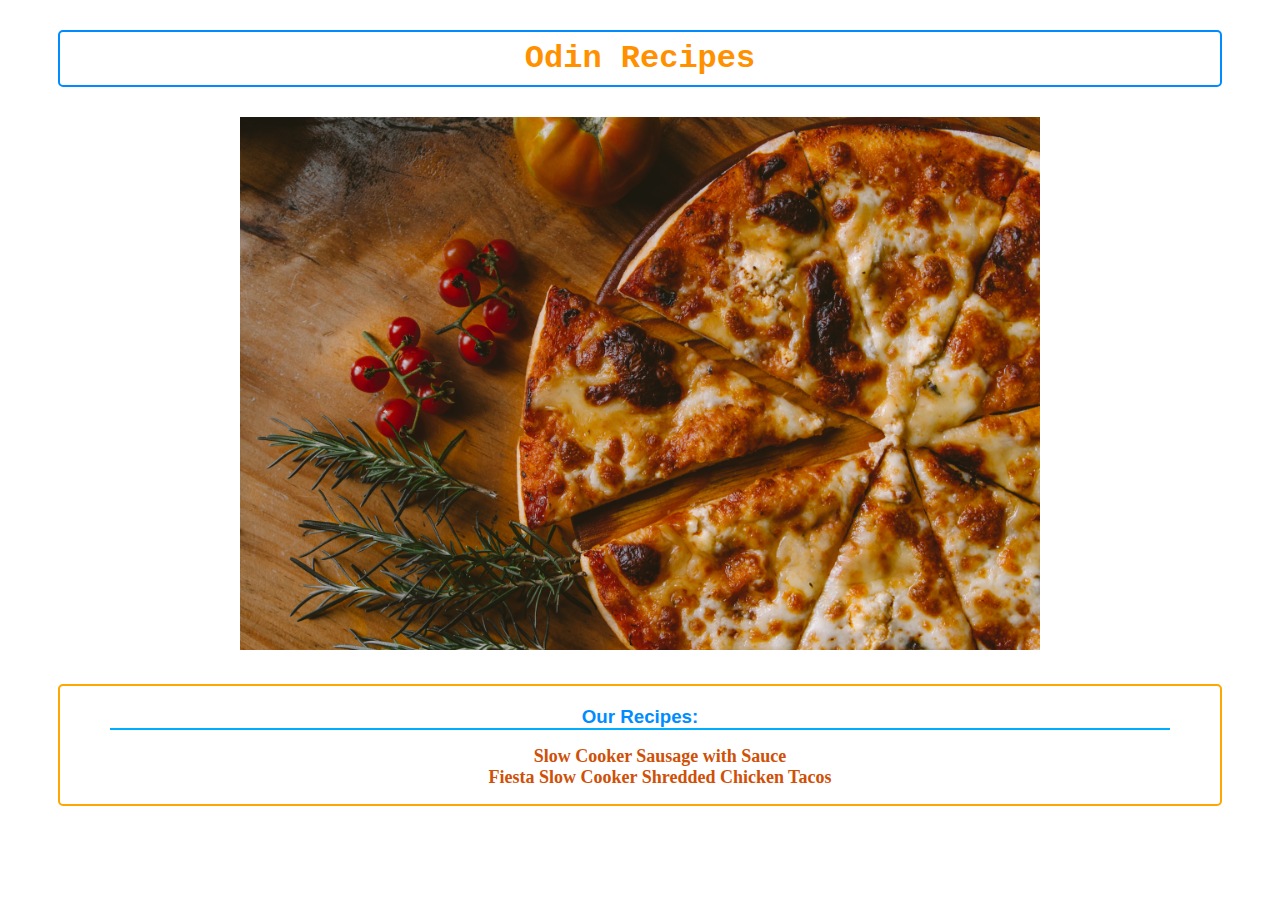
<file: index.html>
<!DOCTYPE html>
<html>
  <head>
    <meta charset="utf-8">
    <title>Odin Recipes</title>
    <link rel="stylesheet" href="./styles.css">
  </head>
  <body>
    <h1 class="header">Odin Recipes</h1>
    <img style="width: 800px; height: auto;" src="./img/odin_recipes.jpg" alt="pizza pic">

    <div class="recipes-links">
      <h3>Our Recipes:</h3>
      <ul>
        <li><a href="./recipes/sandwiche/sandwiche.html" target="_blank" rel="noopener noreferrer">Slow Cooker Sausage with Sauce</a></li>
        <li><a href="./recipes/tacos/tacos.html" target="_blank" rel="noopener noreferrer">Fiesta Slow Cooker Shredded Chicken Tacos</a></li>
      </ul>
    </div>
  </body>
</html>
</file>
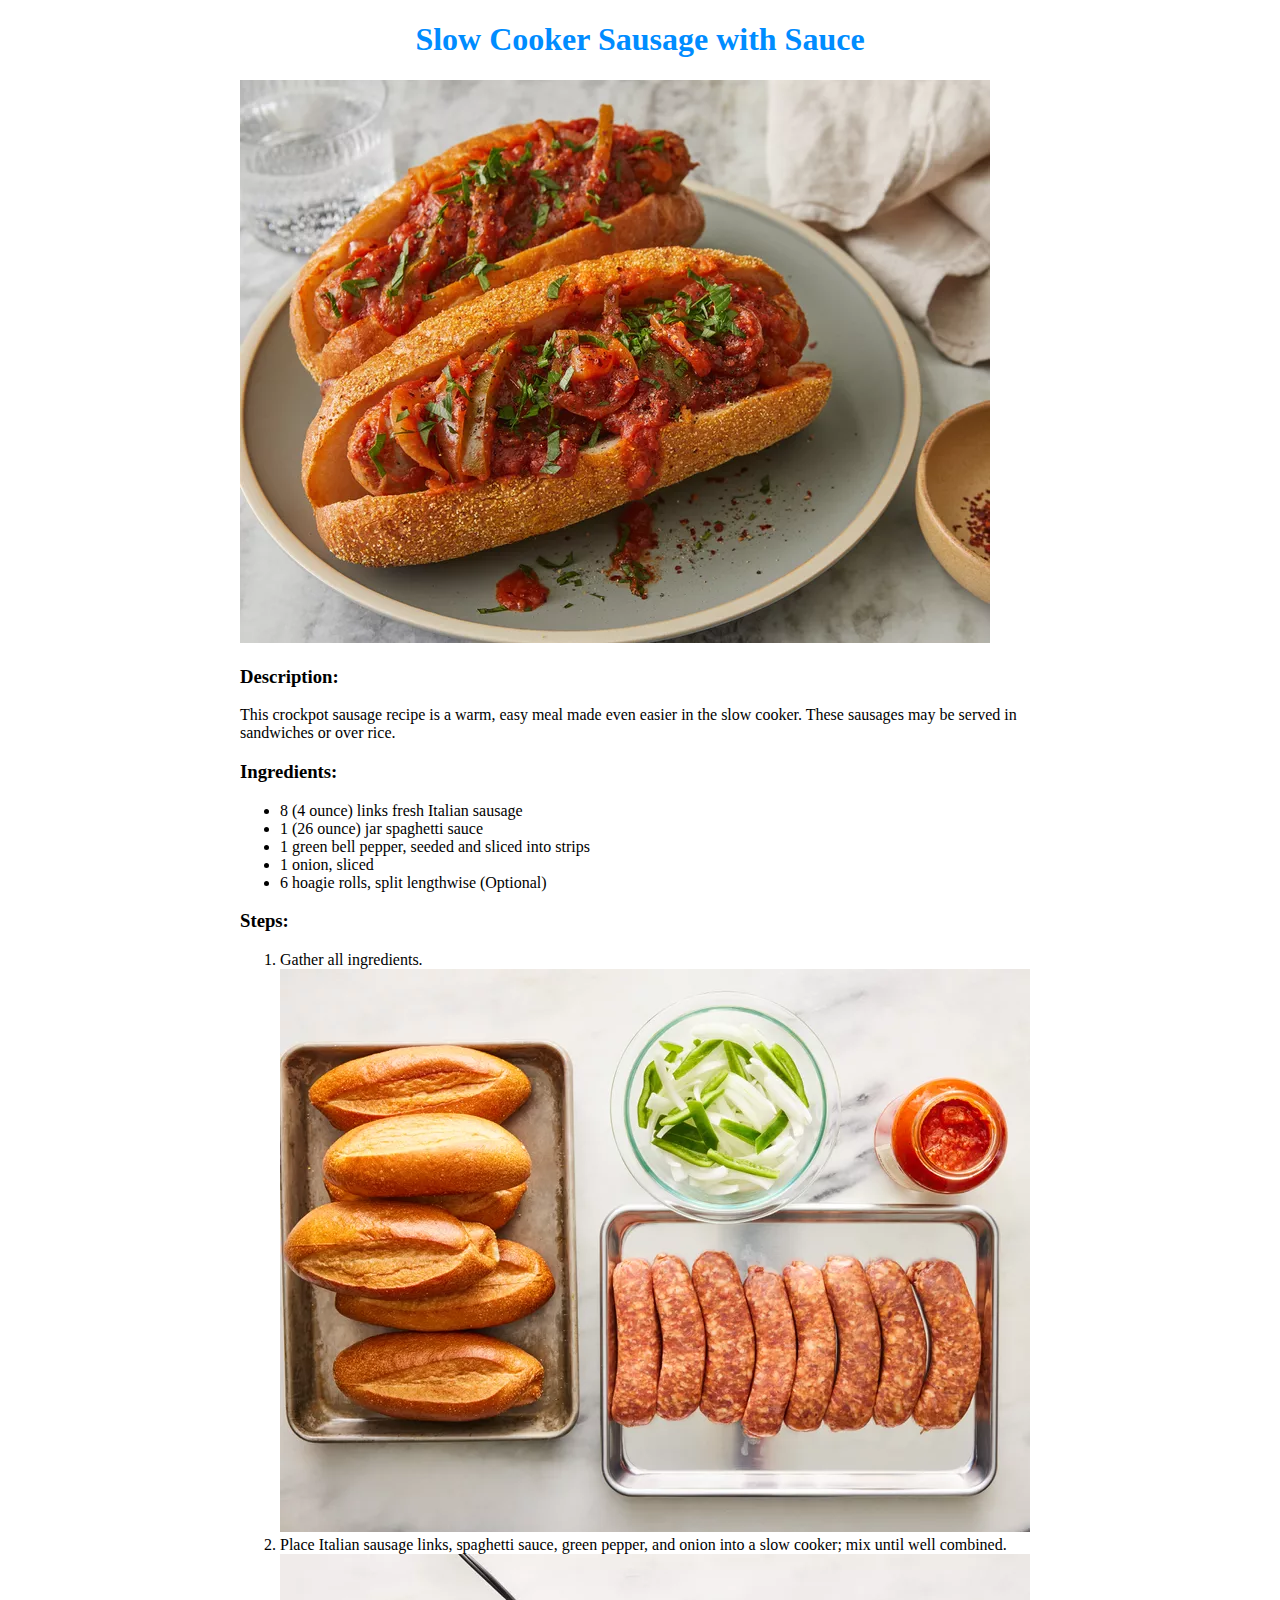
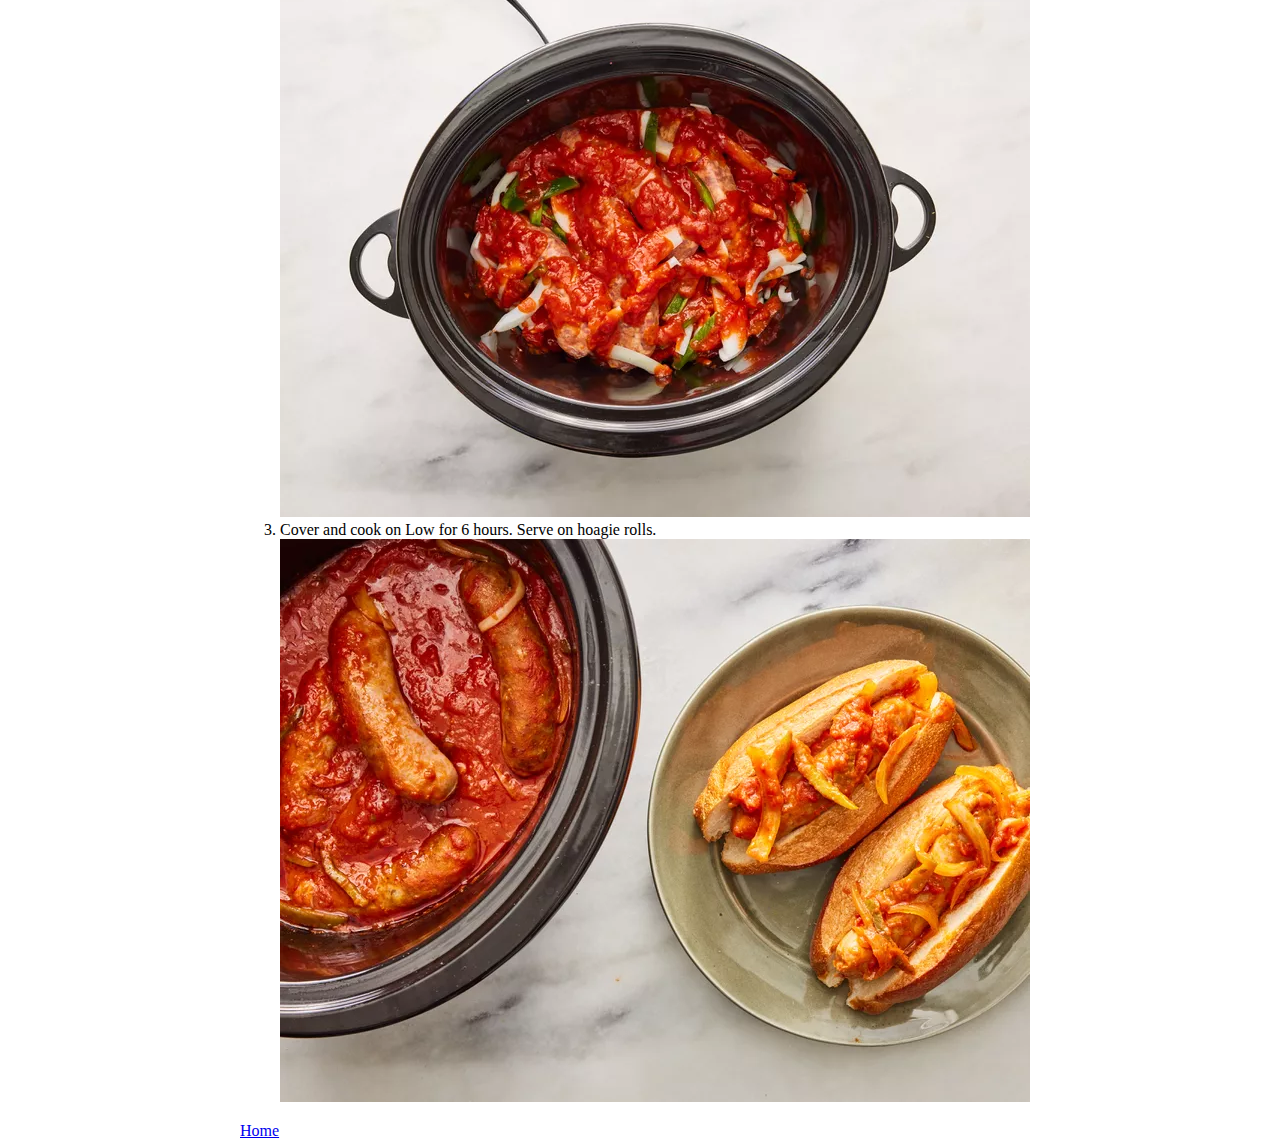
<file: recipes/sandwiche/sandwiche.html>
<!DOCTYPE html>
<html lang="en">
<head>
  <meta charset="UTF-8">
  <title>Sandwich</title>
  <link rel="stylesheet" href="./../recipe.css">
</head>
<body>
  <h1>Slow Cooker Sausage with Sauce</h1>
  <img src="./img/main-sandwiche.webp" alt="a delicious sandwich image">
  <div>
    <h3>Description:</h3>
    <p>
      This crockpot sausage recipe is a warm, easy meal made even easier in the slow cooker. These sausages may be served in sandwiches or over rice.
    </p>
  </div>

  <div>
    <h3>Ingredients:</h3>
    <ul>
      <li>8 (4 ounce) links fresh Italian sausage</li>
      <li>1 (26 ounce) jar spaghetti sauce</li>
      <li>1 green bell pepper, seeded and sliced into strips</li>
      <li>1 onion, sliced</li>
      <li>6 hoagie rolls, split lengthwise (Optional)</li>
    </ul>
  </div>

  <div>
    <h3>Steps:</h3>
    <ol>
      <li>Gather all ingredients.</li>
      <img src="./img/step_1.webp">

      <li>Place Italian sausage links, spaghetti sauce, green pepper, and onion into a slow cooker; mix until well combined.</li>
      <img src="./img/step_2.webp">

      <li>Cover and cook on Low for 6 hours. Serve on hoagie rolls.</li>
      <img src="./img/step_3.webp">
    </ol>
  </div>

  <a href="./../../index.html">Home</a>
</body>
</html>
</file>
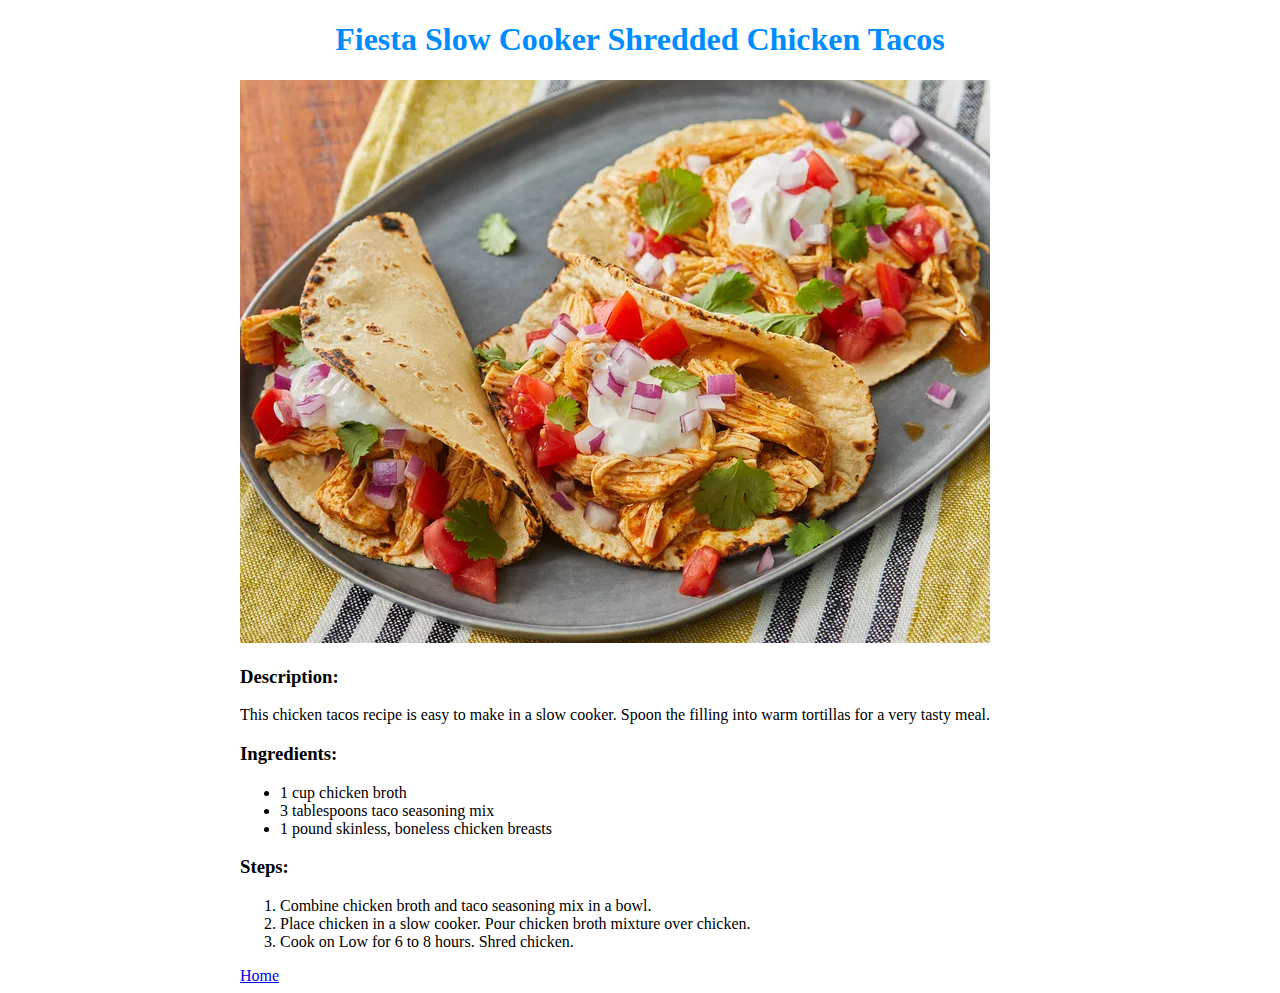
<file: recipes/tacos/tacos.html>
<!DOCTYPE html>
<html lang="en">
<head>
  <meta charset="UTF-8">
  <title>Chicken Tacos</title>
  <link rel="stylesheet" href="./../recipe.css">
</head>
<body>
  <h1>Fiesta Slow Cooker Shredded Chicken Tacos</h1>
  <img src="./img/tacos-main.webp" alt="chicken tacos">

  <div>
    <h3>Description:</h3>
    <p>This chicken tacos recipe is easy to make in a slow cooker. Spoon the filling into warm tortillas for a very tasty meal.</p>
  </div>

  <div>
    <h3>Ingredients:</h3>
    <ul>
      <li>1 cup chicken broth</li>
      <li>3 tablespoons taco seasoning mix</li>
      <li>1 pound skinless, boneless chicken breasts</li>
    </ul>
  </div>

  <div>
    <h3>Steps:</h3>
    <ol>
      <li>Combine chicken broth and taco seasoning mix in a bowl.</li>
      <li>Place chicken in a slow cooker. Pour chicken broth mixture over chicken.</li>
      <li>Cook on Low for 6 to 8 hours. Shred chicken.</li>
    </ol>
  </div>

  <a href="./../../index.html">Home</a>
</body>
</html>
</file>
<file: styles.css>
*{
  text-align: center;
}

.header {
  font-family: 'Courier New', Courier, monospace;
  color: rgb(255, 145, 0);
  border: 2px solid rgb(0, 140, 255);
  border-radius: 5px;
  margin: 30px 50px;
  padding: 8px;
}

/* Styles the links: recipes liks */
a {
  color: rgb(207, 80, 7);
  font-size: large;
  text-decoration: none;
  font-weight: bold;
}

a:hover {
  color: black;
  color: rgb(255, 94, 0);
}

li {
  list-style: none;
}

h3 {
  color:rgb(0, 140, 255);
  font-family: 'Franklin Gothic Medium', 'Arial Narrow', Arial, sans-serif;
  font-weight: bold;
  border-bottom: 2px solid rgb(0, 174, 255);
  margin: 20px 50px 10px;
}

.recipes-links {
  border: 2px solid rgb(255, 166, 0);
  border-radius: 5px;
  margin: 30px 50px;
}

.recipes-links:hover {
  background-color: rgba(255, 153, 0, 0.281);

}
</file>
<file: recipes/recipe.css>
h1 {
  color: rgb(0, 140, 255);
  text-align: center;
}

body {
  max-width: 800px;
  margin-left: auto;
  margin-right: auto;
}
</file>
